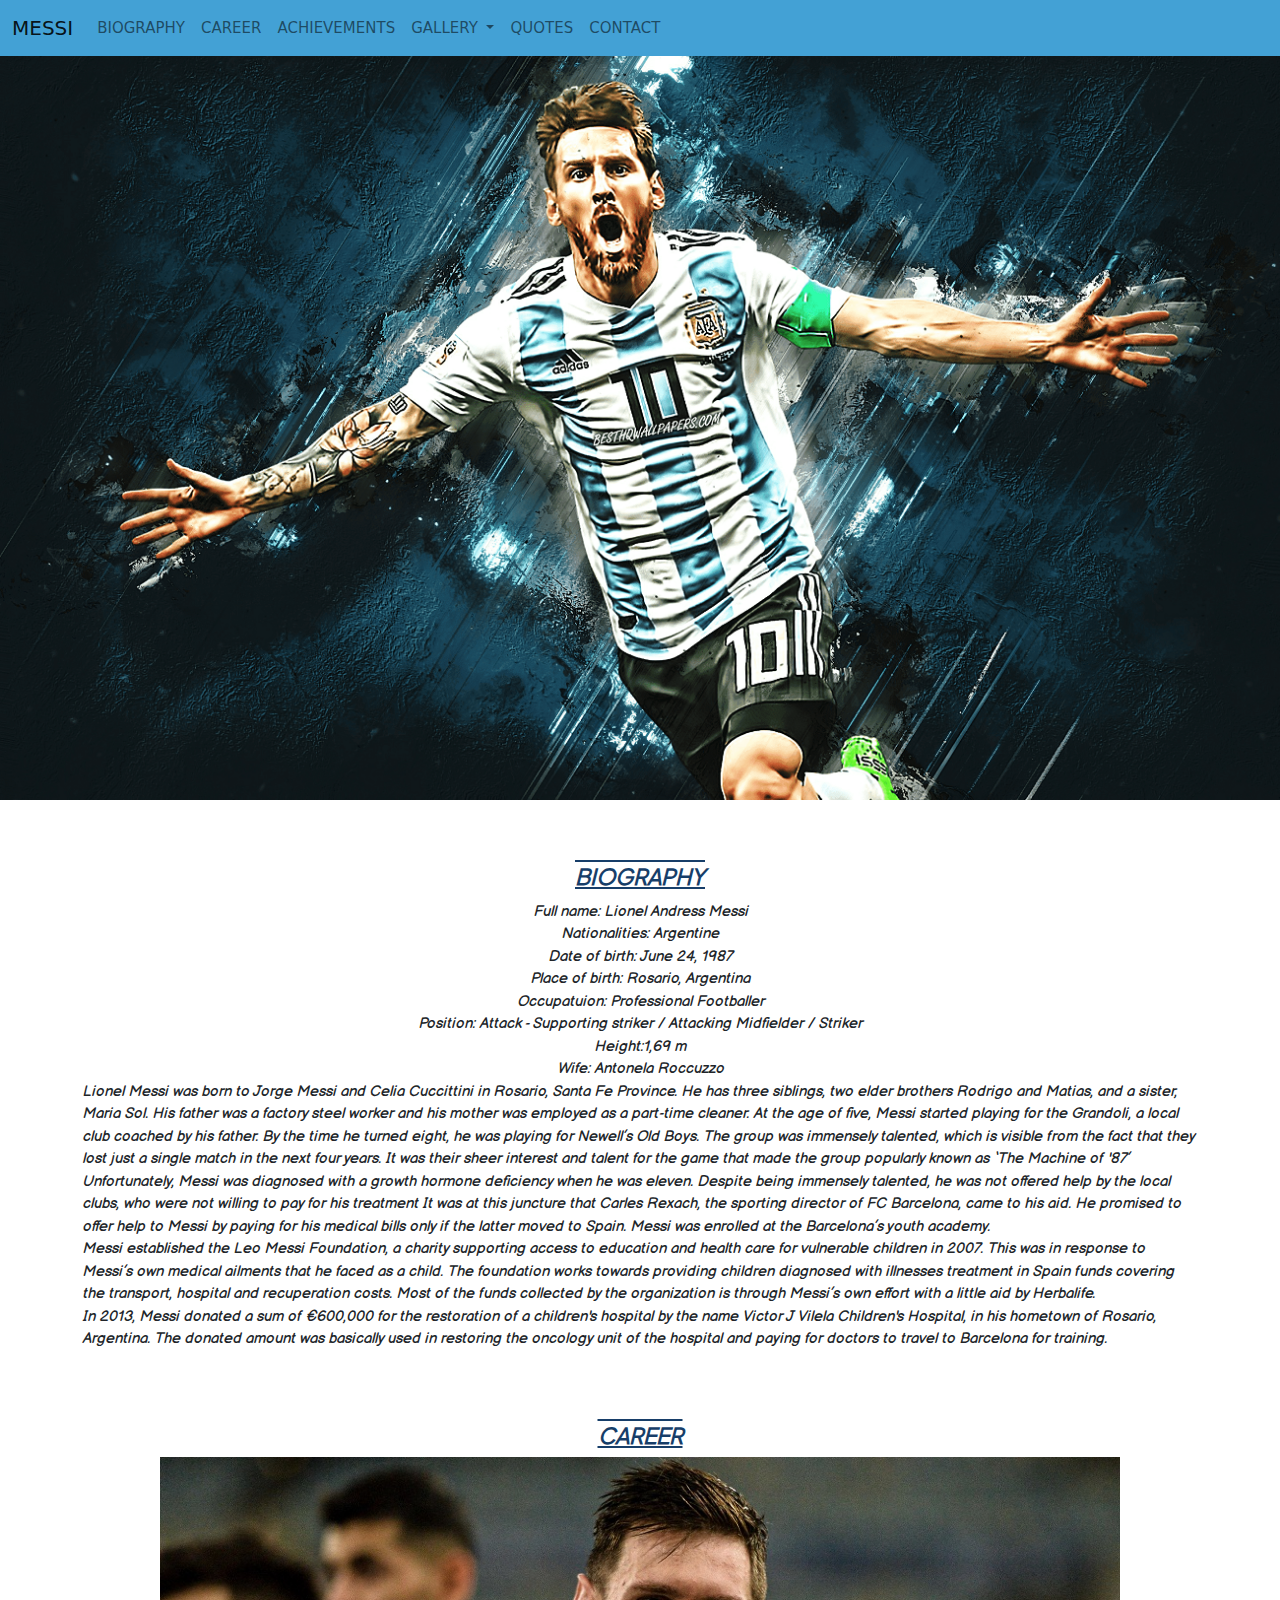
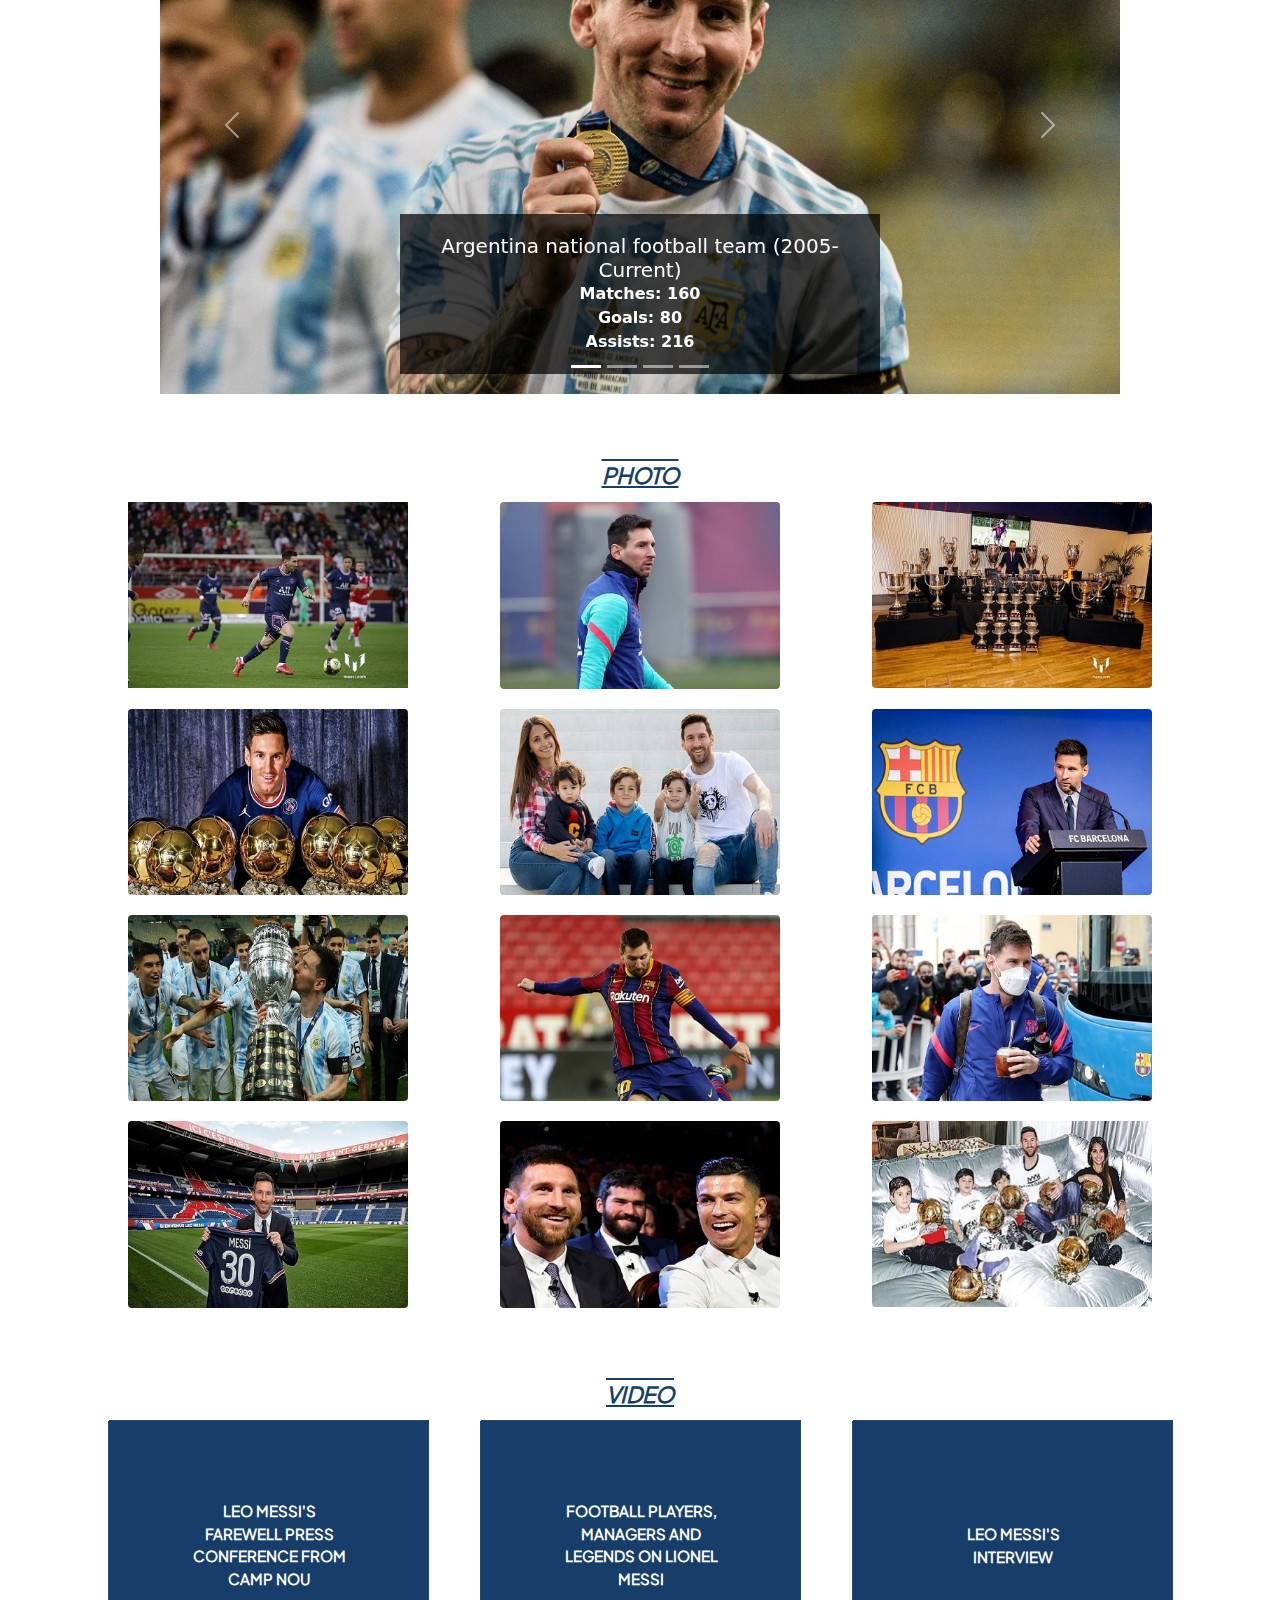
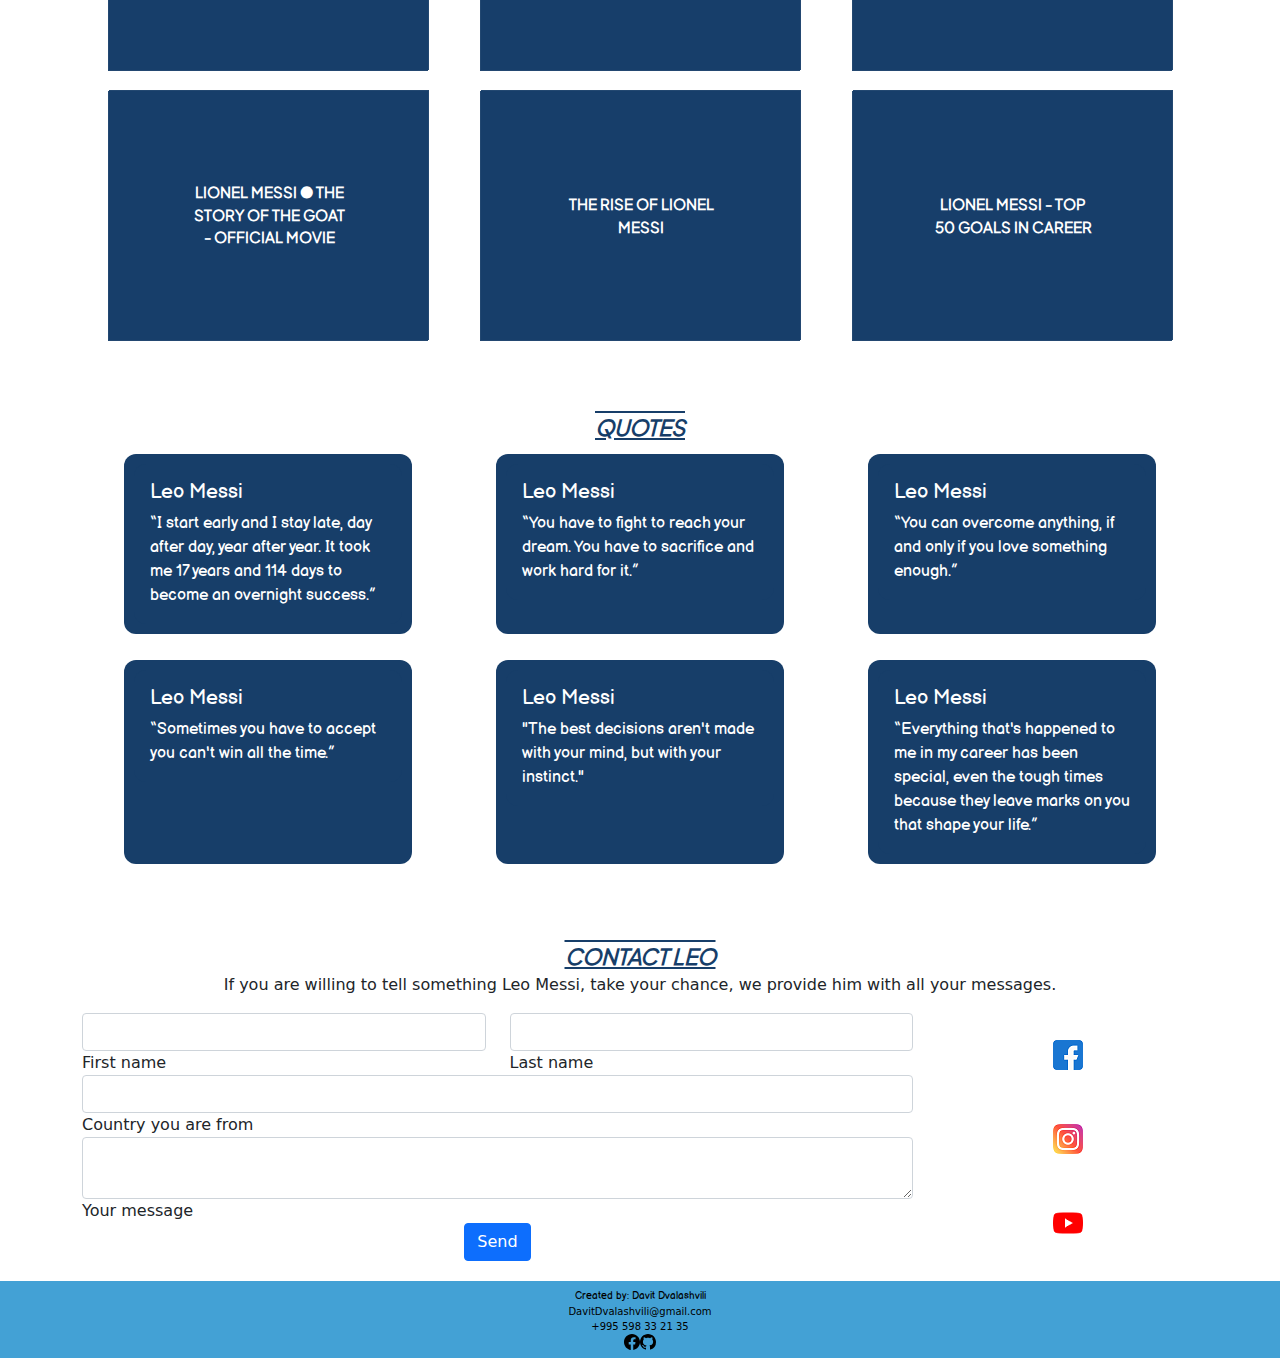
<file: index.html>
<!DOCTYPE html>
<html lang="en">
<head>
  <link rel="stylesheet" href="scss/bootstrap-reboot.css">
  <link rel="stylesheet" href="scss/bootstrap-grid.css">
  <link rel="stylesheet" href="scss/bootstrap-utilities.css">
  <link rel="stylesheet" href="scss/bootstrap.css">
  <link rel="stylesheet" type="text/css" href="scss/style.css">
  <link rel="stylesheet" type="text/css" href="scss/fonts.css">
  <meta charset="UTF-8">
  <meta http-equiv="X-UA-Compatible" content="IE=edge">
  <meta name="viewport" content="width=device-width, initial-scale=1.0">
  <meta name="keywords" content="HTML, CSS, JavaScript">
  <meta name="author" content="Davit Dvalashvili">
  <meta property="og:url" content="Messi.ge" />
  <meta property="og:type" content="blog"/>
  <meta property="og:description" content="Greatest football player of the world"/>
  <meta property="og:image" content="images/7ballond'or.jpg" />
  <title> LeoMessi </title>
</head>
<body>
  <header class="fixed-top">
    <nav class="navbar navbar-expand-lg navbar-light">
      <div class="container-fluid">
        <a class="navbar-brand" href="index.html">MESSI</a>
        <button class="navbar-toggler" type="button" data-bs-toggle="collapse" data-bs-target="#navbarNavDropdown" aria-controls="navbarNavDropdown" aria-expanded="false" aria-label="Toggle navigation">
          <span class="navbar-toggler-icon"></span>
        </button>
        <div class="collapse navbar-collapse" id="navbarNavDropdown">
          <ul class="navbar-nav">
            <li class="nav-item">
              <a class="nav-link" href="#biography">BIOGRAPHY</a>
            </li>
            <li class="nav-item">
              <a class="nav-link" href="#career">CAREER</a>
            </li>
            <li class="nav-item">
              <a class="nav-link" href="achievements.html">ACHIEVEMENTS</a>
            </li>
            <li class="nav-item dropdown">
              <a class="nav-link dropdown-toggle" href="#" id="navbarDropdownMenuLink" role="button" data-bs-toggle="dropdown" aria-expanded="false">
                GALLERY
              </a>
              <ul class="dropdown-menu" aria-labelledby="navbarDropdownMenuLink">
                <li><a class="nav-link dropdown-item" href="#photo">PHOTO</a></li>
                <li><a class="nav-link dropdown-item" href="#video">VIDEO</a></li>
              </ul>
              <li class="nav-item">
                <a class="nav-link" href="#quotes">QUOTES</a>
              </li>
              <li class="nav-item">
                <a class="nav-link" href="#contact">CONTACT</a>
              </li>
            </li>
          </ul>
        </div>
      </div>
    </nav>
  </header>
  <section>
    <div > 
      <img class="w-100" src="Images/leo.png" alt="img">
    </div>
    <div class="section-title" id="biography" > BIOGRAPHY </div>
    <div class="d-block text-start container-lg my-2 biography">
      <P class="text-center"> Full name: Lionel Andress Messi </P>
      <p class="text-center">Nationalities: Argentine</p>
      <p class="text-center"> Date of birth: June 24, 1987 </p>
      <p class="text-center"> Place of birth:  Rosario, Argentina </p>
      <p class="text-center"> Occupatuion: Professional Footballer </p>
      <p class="text-center">Position: Attack - 	Supporting striker / Attacking Midfielder / Striker </p>
      <p class="text-center"> Height:1,69 m </p>
      <p class="text-center"> Wife: Antonela Roccuzzo </p>
      <p> Lionel Messi was born to Jorge Messi and Celia Cuccittini in Rosario, Santa Fe Province. He has three siblings, two elder brothers Rodrigo and Matias, and a sister, Maria Sol. His father was a factory steel worker and his mother was employed as a part-time cleaner. At the age of five, Messi started playing for the Grandoli, a local club coached by his father. By the time he turned eight, he was playing for Newell’s Old Boys. The group was immensely talented, which is visible from the fact that they lost just a single match in the next four years. It was their sheer interest and talent for the game that made the group popularly known as ‘The Machine of '87’ </p>
      <p> Unfortunately, Messi was diagnosed with a growth hormone deficiency when he was eleven. Despite being immensely talented, he was not offered help by the local clubs, who were not willing to pay for his treatment It was at this juncture that Carles Rexach, the sporting director of FC Barcelona, came to his aid. He promised to offer help to Messi by paying for his medical bills only if the latter moved to Spain. Messi was enrolled at the Barcelona’s youth academy.</p>
      <p> Messi established the Leo Messi Foundation, a charity supporting access to education and health care for vulnerable children in 2007. This was in response to Messi’s own medical ailments that he faced as a child. The foundation works towards providing children diagnosed with illnesses treatment in Spain funds covering the transport, hospital and recuperation costs. Most of the funds collected by the organization is through Messi’s own effort with a little aid by Herbalife.</p>
     <p> In 2013, Messi donated a sum of €600,000 for the restoration of a children's hospital by the name Victor J Vilela Children's Hospital, in his hometown of Rosario, Argentina. The donated amount was basically used in restoring the oncology unit of the hospital and paying for doctors to travel to Barcelona for training. </p>
    </div>
  </section > 
  <div class="section-title" id="career" > CAREER </div>
 <section  class="career"> 
   <div id="carouselExampleCaptions" class="carousel slide" data-bs-ride="carousel">
     <div class="carousel-indicators">
       <button type="button" data-bs-target="#carouselExampleCaptions" data-bs-slide-to="0" class="active" aria-current="true" aria-label="Slide 1"></button>
       <button type="button" data-bs-target="#carouselExampleCaptions" data-bs-slide-to="1" aria-label="Slide 2"></button>
       <button type="button" data-bs-target="#carouselExampleCaptions" data-bs-slide-to="2" aria-label="Slide 3"></button>
       <button type="button" data-bs-target="#carouselExampleCaptions" data-bs-slide-to="3" aria-label="Slide 4"></button>
     </div>
     <div class="carousel-inner">
       <div class="carousel-item active">
         <img src="Images/argentina.messi.jpg" class="d-block w-100" alt="img">
         <div class="carousel-caption d-none d-md-block description">
           <h5>Argentina national football team (2005-Current)</h5>
           <p>Matches: 160 </p>
           <p>Goals: 80 </p>
           <p> Assists: 216 </p>
         </div>
        </div>
       <div class="carousel-item">
         <img src="Images/Newell's.messi.jpg" class="d-block w-100" alt="img">
         <div class="carousel-caption d-none d-md-block">
           <h5>F.C Newell's Old Boys (1995-2000)</h5>
           <p>Matches: 176 </p>
           <p>Goals: 234 </p>
         </div>
        </div>
       <div class="carousel-item">
         <img src="Images/barcelona.messi.jpg" class="d-block w-100" alt="img">
         <div class="carousel-caption d-none d-md-block">
           <h5>F.C Barcelonab (2000-2021) </h5>
           <p>Matches: 778 </p>
           <p>Goals: 672 </p>
           <p> Assists: 303 </p>
         </div>
        </div>
      <div class="carousel-item">
        <img src="Images/psg.messi.jpg" class="d-block w-100" alt="img">
        <div class="carousel-caption d-none d-md-block">
          <h5> Paris Saint-Germain F.C. (2021-Current) </h5>
          <p>Matches: 26 </p>
          <p>Goals: 7 </p>
          <p> Assists: 11 </p>
        </div>
      </div>
    </div>
    <button class="carousel-control-prev" type="button" data-bs-target="#carouselExampleCaptions" data-bs-slide="prev">
      <span class="carousel-control-prev-icon" aria-hidden="true"></span>
      <span class="visually-hidden">Previous</span>
    </button>
    <button class="carousel-control-next" type="button" data-bs-target="#carouselExampleCaptions" data-bs-slide="next">
      <span class="carousel-control-next-icon" aria-hidden="true"></span>
      <span class="visually-hidden">Next</span>
    </button>
   </div>
 </section>
 <div class="section-title" id="photo"> PHOTO </div>
 <section class="photo d-flex justify-content-around flex-wrap container-xl " >
  <div> 
    <img  src="Images/image.messi.1.jpeg" alt="img">
  </div>
  <div> 
    <img class="rounded" src="Images/image.messi.2.jpg" alt="img">
  </div>
  <div> 
    <img class="rounded" src="Images/image.messi.3.jpg" alt="img">
  </div>
  <div> 
    <img class="rounded" src="Images/image.messi.4.jpg" alt="img">
  </div>
  <div> 
    <img class="rounded" src="Images/image.messi.5.jpg" alt="img">
  </div>
  <div> 
    <img class="rounded" src="Images/image.messi.7.png" alt="img">
  </div>
  <div> 
    <img class="rounded" src="Images/image.messi.6.jpg" alt="img">
  </div>
  <div> 
    <img class="rounded" src="Images/image.messi.9.jpg" alt="img">
  </div>
  <div> 
    <img class="rounded" src="Images/image.messi.12.jpg" alt="img">
  </div>
  <div> 
    <img class="rounded" src="Images/image.messi.10.jpg" alt="img">
  </div>
  <div> 
    <img class="rounded" src="Images/image.messi.11.jpg" alt="img">
  </div>
  <div> 
    <img class="rounded" src="Images/image.messi.8.jpg" alt="img">
  </div>
 </section>
 <div class="section-title" id="video"> VIDEO </div>
 <section class="video d-flex justify-content-around flex-wrap container-xl">
   <div> 
     <iframe class="video-frame rounded" width="100%" height="100%"  src="https://www.youtube.com/embed/Fx503iOdD3I" title="YouTube video player" title="YouTube video player" frameborder="0" allow="accelerometer; autoplay; clipboard-write; encrypted-media; gyroscope; picture-in-picture" allowfullscreen>
     </iframe>
     <div>
       <p class="description"> LEO MESSI'S FAREWELL PRESS CONFERENCE FROM CAMP NOU </p>
     </div>
   </div>
   <div> 
     <iframe width="100%" height="100%" src="https://www.youtube.com/embed/UnBzlutHNbM" title="YouTube video player" frameborder="0" allow="accelerometer; autoplay; clipboard-write; encrypted-media; gyroscope; picture-in-picture" allowfullscreen></iframe>
     <div>
      <p class="description"> Football Players, Managers and Legends on Lionel Messi </p>
     </div>
   </div>
   <div> 
     <iframe width="100%" height="100%" src="https://www.youtube.com/embed/OibxiyBMAf8" title="YouTube video player" frameborder="0" allow="accelerometer; autoplay; clipboard-write; encrypted-media; gyroscope; picture-in-picture" allowfullscreen></iframe>
     </iframe>
     <div>
      <p class="description"> LEO MESSI'S INTERVIEW </p>
     </div>
    </div>
    <div> 
     <iframe width="100%" height="100%" src="https://www.youtube.com/embed/X0PI1P9p2O8" title="YouTube video player" frameborder="0" allow="accelerometer; autoplay; clipboard-write; encrypted-media; gyroscope; picture-in-picture" allowfullscreen></iframe>
     <div>
      <p class="description"> Lionel Messi ● The Story of the GOAT - Official Movie </p>
     </div>
   </div>
   <div> 
    <iframe width="100%" height="100%" src="https://www.youtube.com/embed/6EStFajuLSg" title="YouTube video player" frameborder="0" allow="accelerometer; autoplay; clipboard-write; encrypted-media; gyroscope; picture-in-picture" allowfullscreen></iframe>
    <div>
      <p class="description"> The RISE Of Lionel Messi </p>
    </div>
   </div>
   <div> 
    <iframe width="100%" height="100%" src="https://www.youtube.com/embed/RM0ql8360J4" title="YouTube video player" frameborder="0" allow="accelerometer; autoplay; clipboard-write; encrypted-media; gyroscope; picture-in-picture" allowfullscreen></iframe>
     <div>
       <p class="description"> Lionel Messi - Top 50 Goals In Career </p>
     </div>
    </div> 
 </section>
 <div class="section-title" id="quotes" > QUOTES </div>
 <section class="quotes d-flex justify-content-around flex-wrap container-xl" id="quotes">
    <div class=" mb-3" style="max-width: 18rem;">
      <div class="card-body text-info">
       <h5 class="card-title">Leo Messi</h5>
       <p class="card-text">“I start early and I stay late, day after day, year after year. It took me 17 years and 114 days to become an overnight success.”</p>
      </div>
    </div>
    <div class=" mb-3" style="max-width: 18rem;">
      <div class="card-body text-info">
       <h5 class="card-title">Leo Messi</h5>
       <p class="card-text"> “You have to fight to reach your dream. You have to sacrifice and work hard for it.”</p>
      </div>
    </div>
    <div class=" mb-3" style="max-width: 18rem;">
      <div class="card-body text-info">
       <h5 class="card-title">Leo Messi</h5>
       <p class="card-text"> “You can overcome anything, if and only if you love something enough.”</p>
      </div>
    </div>
    <div class=" mb-3" style="max-width: 18rem;">
      <div class="card-body text-info">
       <h5 class="card-title">Leo Messi</h5>
       <p class="card-text"> “Sometimes you have to accept you can't win all the time.”</p>
      </div>
    </div>
    <div class="  mb-3" style="max-width: 18rem;">
      <div class="card-body text-info">
       <h5 class="card-title"> Leo Messi</h5>
       <p class="card-text"> "The best decisions aren't made with your mind, but with your instinct."</p>
      </div>
    </div>
    <div class=" mb-3" style="max-width: 18rem;">
      <div class="card-body text-info">
       <h5 class="card-title">Leo Messi</h5>
       <p class="card-text"> “Everything that's happened to me in my career has been special, even the tough times because they leave marks on you that shape your life.”</p>
      </div>
    </div>
 </section>
 <div class="section-title" id="contact"> CONTACT LEO </div>
<section class=" contact container-lg mb-3" >
  <p class="text-center w-responsive mx-auto"> If you are willing  to tell  something Leo Messi, take your chance, we provide him with all your messages.</p>
  <div class="row">
      <div class="col-md-9 mb-md-0">
          <form id="contact-form" name="contact-form">
              <div class="row">
                  <div class="col-md-6">
                      <div class="md-form mb-0">
                          <input type="text" id="name" name="name" class="form-control">
                          <label for="name" class="">First name</label>
                      </div>
                  </div>
                  <div class="col-md-6">
                      <div class="md-form mb-0">
                          <input type="text" id="email" name="email" class="form-control">
                          <label for="email" class=""> Last name </label>
                      </div>
                  </div>
              </div>
              <div class="row">
                  <div class="col-md-12">
                      <div class="md-form mb-0">
                          <input type="text" id="subject" name="subject" class="form-control">
                          <label for="subject" class="">Country you are from</label>
                      </div>
                  </div>
              </div>
              <div class="row">
                  <div class="col-md-12">
                      <div class="md-form">
                          <textarea type="text" id="message" name="message" rows="2" class="form-control md-textarea"></textarea>
                          <label for="message">Your message</label>
                      </div>
                  </div>
              </div>
          </form>
          <div class="text-center text-md-left">
              <a class="btn btn-primary">Send</a>
          </div>
          <div class="status"></div>
      </div>
      <div class="col-md-3 text-center">
          <ul class="list-unstyled mb-0 social-media">
            <a href="https://www.facebook.com/leomessi/" target="_blank"> <div class="fb"> </div> </a>
            <a href="https://www.instagram.com/leomessi/" target="_blank" > <div class="insta"> </div> </a>
            <a href="https://www.youtube.com/user/LeoMessi" target="_blank" > <div class="youtube"> </div> </a>
           
          </ul>
      </div>
  </div>
</section>
 <footer class="py-2">
    <div class="author d-flex justify-content-center"> 
     Created by: Davit Dvalashvili
    </div>
   <div class="d-flex justify-content-center">
     <a href="mailto:DavitDvalashvili@gmail.com">DavitDvalashvili@gmail.com</a> 
    </div>
   <div class="d-flex justify-content-center"> 
     <a href="tel:123-456-7890p123"> +995 598 33 21 35</a> 
   </div>
   <div class="d-flex justify-content-center "> 
     <a href="https://www.facebook.com/davitdvalashvili2864/"> <img src="Images/social_medias/facebook.svg" alt=""> </a>
     <a href="https://github.com/DavitDvalashvili"> <img src="Images/social_medias/github.svg" alt=""> </a>
   </div>
 </footer>
 <!-- JavaScript Bundle with Popper -->
 <script src="https://cdn.jsdelivr.net/npm/bootstrap@5.1.3/dist/js/bootstrap.bundle.min.js" integrity="sha384-ka7Sk0Gln4gmtz2MlQnikT1wXgYsOg+OMhuP+IlRH9sENBO0LRn5q+8nbTov4+1p" crossorigin="anonymous"></script>
</body>
</html>
</file>
<file: scss/style.css>
body {
  position: relative;
}

body .section-title {
  font-size: 22px;
  font-weight: 500;
  color: #173E69;
  font-style: italic;
  display: -webkit-box;
  display: -ms-flexbox;
  display: flex;
  -webkit-box-pack: center;
      -ms-flex-pack: center;
          justify-content: center;
  padding-top: 60px;
  text-decoration: overline underline;
  font-family: 'Plus Jakarta Sans';
  font-weight: 800;
}

@media (max-width: 767px) {
  body .section-title {
    font-size: 18px;
  }
}

body header {
  background-color: #43A1D5;
  font-weight: 500;
  font-size: 15px;
}

body header .dropdown-menu {
  background-color: #43A1D5;
}

body header .dropdown-menu .dropdown-item {
  background-color: #43A1D5;
  font-weight: 500;
  font-size: 15px;
}

body .biography p {
  font-size: 12px;
  font-style: italic;
  margin: 0;
  font-family: 'Balsamiq Sans';
}

@media (min-width: 1200px) {
  body .biography p {
    font-size: 15px;
  }
}

body .career {
  width: 75%;
  margin: 5px auto;
}

body .career div div div div {
  margin: 0 auto;
  width: 50%;
  background-color: rgba(0, 0, 0, 0.7);
}

body .career div div div div h5 {
  margin: 0;
  padding: 0;
}

body .career div div div div p {
  padding: 0;
  margin: 0;
  font-weight: 700;
}

body .photo div {
  width: 280px;
  margin: 10px;
}

body .photo div img {
  width: 100%;
}

body .photo div p {
  font-size: 15px;
  font-weight: 700;
  color: #D5B048;
  position: absolute;
  top: 50%;
  left: 50%;
  -webkit-transform: translate(-50%, -50%);
          transform: translate(-50%, -50%);
}

body .photo div:hover {
  display: bock;
  -webkit-transition: -webkit-transform .5s;
  transition: -webkit-transform .5s;
  transition: transform .5s;
  transition: transform .5s, -webkit-transform .5s;
  -webkit-transform: scale(1.1);
          transform: scale(1.1);
  border-style: ridge;
}

body .video div {
  margin: 10px;
  width: 320px;
  height: 250px;
  position: relative;
  background-color: rgba(23, 62, 105, 0.95);
}

body .video div div {
  margin: -0.5px 1px;
  position: absolute;
  top: 50%;
  left: 50%;
  -webkit-transform: translate(-50%, -50%);
          transform: translate(-50%, -50%);
}

body .video div div .description {
  position: absolute;
  top: 50%;
  left: 50%;
  -webkit-transform: translate(-50%, -50%);
          transform: translate(-50%, -50%);
  font-size: 15px;
  font-weight: 700;
  text-align: center;
  color: white;
  text-transform: uppercase;
  font-family: 'Plus Jakarta Sans';
}

body .video div:hover {
  background-color: none;
}

body .video div:hover div {
  display: none;
}

body .quotes div {
  margin: 10px;
  background-color: #173E69;
  border-radius: 12px;
}

body .quotes div h5 {
  color: white;
  font-family: 'Balsamiq Sans';
}

body .quotes div p {
  color: white;
  font-family: 'Balsamiq Sans';
}

body .contact .social-media {
  display: -webkit-box;
  display: -ms-flexbox;
  display: flex;
  -webkit-box-orient: vertical;
  -webkit-box-direction: normal;
      -ms-flex-direction: column;
          flex-direction: column;
}

body .contact .social-media div {
  width: 40px;
  height: 40px;
  margin: 22px auto;
  border-radius: 22px;
}

body .contact .social-media .fb {
  background-image: url(..//Images/social_medias/facebook.png);
  background-position: center;
  background-repeat: no-repeat;
}

body .contact .social-media .insta {
  background-image: url(..//Images/social_medias/instagram.png);
  background-position: center;
  background-repeat: no-repeat;
}

body .contact .social-media .youtube {
  background-image: url(..//Images/social_medias/youtube.png);
  background-position: center;
  background-repeat: no-repeat;
}

@media (max-width: 767px) {
  body .contact .social-media {
    display: -webkit-box;
    display: -ms-flexbox;
    display: flex;
    -webkit-box-orient: horizontal;
    -webkit-box-direction: normal;
        -ms-flex-direction: row;
            flex-direction: row;
    -ms-flex-pack: distribute;
        justify-content: space-around;
  }
}

body footer {
  background-color: #43A1D5;
}

body footer .author {
  font-size: 10px;
  text-decoration: none;
  color: black;
  font-family: 'Balsamiq Sans';
}

body footer div a {
  font-size: 10px;
  text-decoration: none;
  color: black;
}
/*# sourceMappingURL=style.css.map */
</file>
<file: scss/fonts.css>
@font-face {
    font-family: 'Balsamiq Sans';
    src: url('../fonts/BalsamiqSans-Regular.ttf');
    src:url('../fonts/BalsamiqSans-Regular.woff2') format('woff2'),
        url('../fonts/BalsamiqSans-Regular.woff') format('woff'),
        url('../fonts/BalsamiqSans-Regular.eot') format('eot'),
        url('BalsamiqSans-Regular.svg#BalsamiqSans-Regular') format('svg');
    font-weight: normal;
    font-style: normal;
    font-display: swap;
}
@font-face {
    font-family: 'Plus Jakarta Sans';
    src: url('../fonts/PlusJakartaSans-Regular.eot'); 
    src: url('../fonts/PlusJakartaSans-Regular.woff2') format('woff2'),
        url('../fonts/BalsamiqSans-Regular.woff') format('woff'),
        url('../fonts/PlusJakartaSans-Regular.ttf') format('ttf');
    font-weight: normal;
    font-style: normal;
    font-display: swap;
}
</file>
